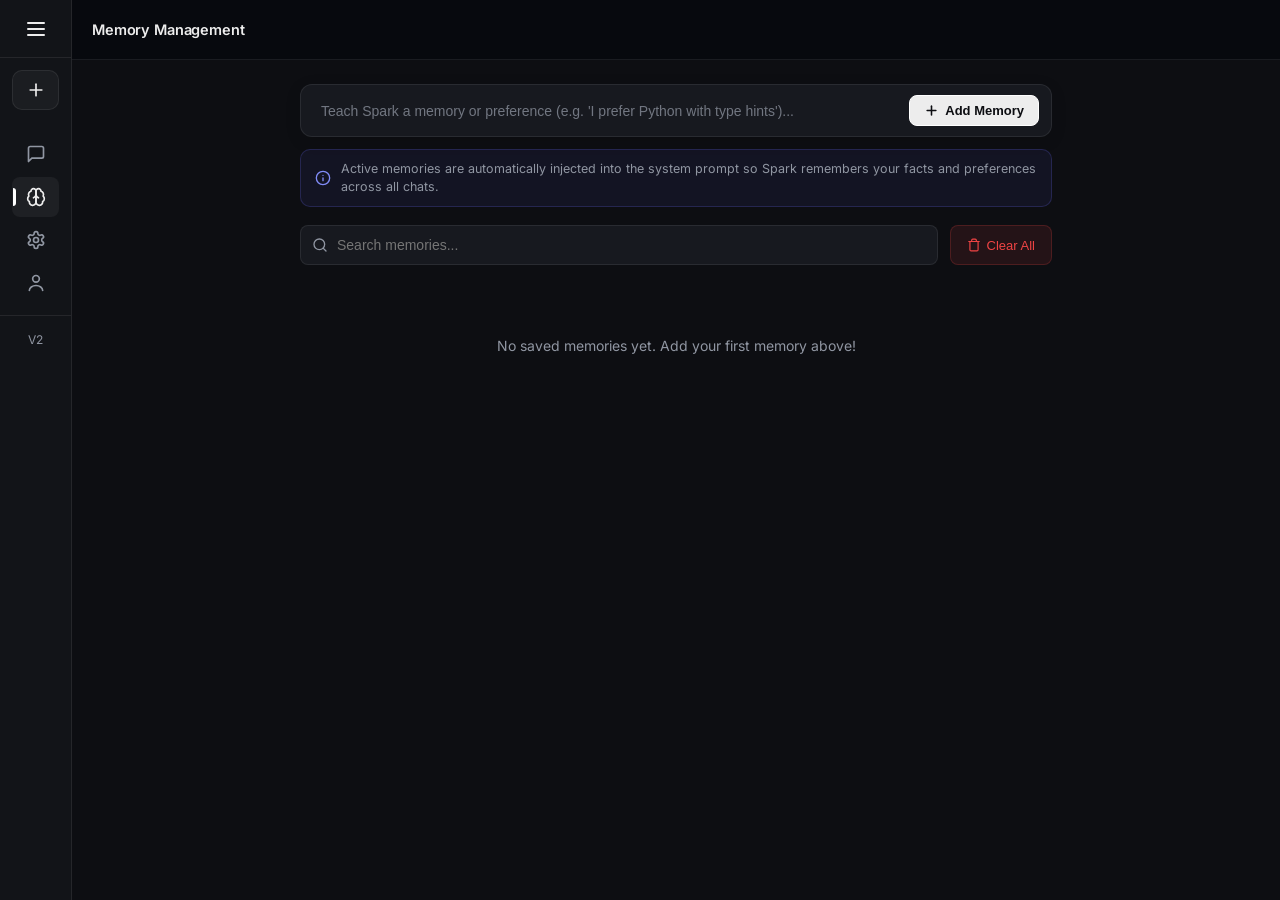
<file: memory.html>
<!doctype html>
<html lang="en">

<head>
  <meta charset="UTF-8" />
  <meta name="viewport" content="width=device-width, initial-scale=1.0" />
  <title>SparkV2 - Memory</title>
  <base href="/">
    <style>
        #app-loader{position:fixed;top:0;left:0;width:100vw;height:100vh;background-color:#09090b;z-index:999999;display:flex;flex-direction:column;align-items:center;justify-content:center;font-family:-apple-system,BlinkMacSystemFont,"Segoe UI",Roboto,sans-serif;color:#fafafa;transition:opacity .4s ease,visibility .4s ease}
        #app-loader.fade-out{opacity:0;visibility:hidden;pointer-events:none}
        .loader-icon-box{width:54px;height:54px;border-radius:14px;background:linear-gradient(135deg,#6366f1,#ec4899);display:flex;align-items:center;justify-content:center;margin-bottom:18px;box-shadow:0 0 25px rgba(99,102,241,.45)}
        .loader-app-title{font-size:1.3rem;font-weight:700;margin-bottom:6px}
        .loader-app-sub{font-size:.85rem;color:#a1a1aa;margin-bottom:22px}
        .loader-bar-bg{width:160px;height:3px;background:rgba(255,255,255,.1);border-radius:99px;overflow:hidden;position:relative}
        .loader-bar-fill{width:45%;height:100%;background:linear-gradient(90deg,#6366f1,#a855f7);border-radius:99px;position:absolute;animation:loader-slide 1.4s infinite ease-in-out}
        @keyframes loader-slide{0%{left:-45%}100%{left:100%}}
    </style>
    <script>
        (function(){function r(){var l=document.getElementById('app-loader');if(l&&!l.classList.contains('fade-out')){l.classList.add('fade-out');setTimeout(function(){if(l&&l.parentNode)l.parentNode.removeChild(l);},450);}}window.addEventListener('load',function(){setTimeout(r,250);});setTimeout(r,2500);})();
    </script>
    <link rel="stylesheet" href="/css/style.css?v=16" />
    <link rel="stylesheet" href="/css/memory.css?v=16" />
  <link rel="preconnect" href="https://fonts.googleapis.com" />
  <link rel="preconnect" href="https://fonts.gstatic.com" crossorigin />
  <link href="https://fonts.googleapis.com/css2?family=Inter:wght@400;500;600&display=swap" rel="stylesheet" />
  <link rel="icon" href="assets/favicon.ico" />
</head>

<body data-theme="dark">
  <div id="app-loader">
    <div class="loader-icon-box"><svg width="26" height="26" viewBox="0 0 256 256" xmlns="http://www.w3.org/2000/svg"><path d="M150 10 L60 140 H120 L100 246 L196 116 H136 Z" fill="white" /></svg></div>
    <div class="loader-app-title">SparkV2 AI</div>
    <div class="loader-app-sub">Loading memory...</div>
    <div class="loader-bar-bg"><div class="loader-bar-fill"></div></div>
  </div>
  <div class="app-container">
    <div id="mobile-overlay" class="overlay hidden"></div>

    <aside id="sidebar" class="sidebar collapsed">
      <div id="sidebar-header" class="sidebar-header" title="Click to Expand/Collapse">
        <div class="logo-group">
          <svg xmlns="http://www.w3.org/2000/svg" width="24" height="24" viewBox="0 0 24 24" fill="none"
            stroke="currentColor" stroke-width="2" stroke-linecap="round" stroke-linejoin="round">
            <line x1="4" x2="20" y1="12" y2="12"></line>
            <line x1="4" x2="20" y1="6" y2="6"></line>
            <line x1="4" x2="20" y1="18" y2="18"></line>
          </svg>
          <span class="sidebar-title fade-in-text">SparkV2</span>
        </div>
        <button id="sidebar-toggle-btn" class="sidebar-toggle-btn" aria-label="Toggle sidebar">
          <svg xmlns="http://www.w3.org/2000/svg" width="20" height="20" viewBox="0 0 24 24" fill="none"
            stroke="currentColor" stroke-width="2" stroke-linecap="round" stroke-linejoin="round" class="toggle-icon">
            <path d="m9 18 6-6-6-6" />
          </svg>
        </button>
      </div>

      <div class="new-chat-wrapper">
        <button class="new-chat-btn"
          title="New Chat">
          <svg xmlns="http://www.w3.org/2000/svg" width="20" height="20" viewBox="0 0 24 24" fill="none"
            stroke="currentColor" stroke-width="2" stroke-linecap="round" stroke-linejoin="round">
            <path d="M5 12h14"></path>
            <path d="M12 5v14"></path>
          </svg>
          <span class="fade-in-text">New Chat</span>
        </button>
      </div>

      <nav class="sidebar-nav">
        <a href="/" class="nav-item" title="Chat">
          <svg xmlns="http://www.w3.org/2000/svg" width="20" height="20" viewBox="0 0 24 24" fill="none"
            stroke="currentColor" stroke-width="2" stroke-linecap="round" stroke-linejoin="round">
            <path d="M21 15a2 2 0 0 1-2 2H7l-4 4V5a2 2 0 0 1 2-2h14a2 2 0 0 1 2 2z"></path>
          </svg>
          <span class="nav-label fade-in-text">Chats</span>
        </a>
        <a href="memory.html" class="nav-item active" title="Memory">
          <svg xmlns="http://www.w3.org/2000/svg" width="20" height="20" viewBox="0 0 24 24" fill="none"
            stroke="currentColor" stroke-width="2" stroke-linecap="round" stroke-linejoin="round">
            <path d="M12 5a3 3 0 1 0-5.997.125 4 4 0 0 0-2.526 5.77 4 4 0 0 0 .556 6.588A4 4 0 1 0 12 18Z"></path>
            <path d="M12 5a3 3 0 1 1 5.997.125 4 4 0 0 1 2.526 5.77 4 4 0 0 1-.556 6.588A4 4 0 1 1 12 18Z"></path>
            <path d="M15 13a4.5 4.5 0 0 1-3-4 4.5 4.5 0 0 1-3 4"></path>
          </svg>
          <span class="nav-label fade-in-text">Memory</span>
        </a>
        <a href="settings.html" class="nav-item" title="Settings">
          <svg xmlns="http://www.w3.org/2000/svg" width="20" height="20" viewBox="0 0 24 24" fill="none"
            stroke="currentColor" stroke-width="2" stroke-linecap="round" stroke-linejoin="round">
            <path
              d="M12.22 2h-.44a2 2 0 0 0-2 2v.18a2 2 0 0 1-1 1.73l-.43.25a2 2 0 0 1-2 0l-.15-.08a2 2 0 0 0-2.73.73l-.22.38a2 2 0 0 0 .73 2.73l.15.1a2 2 0 0 1 1 1.72v.51a2 2 0 0 1-1 1.74l-.15.09a2 2 0 0 0-.73 2.73l.22.38a2 2 0 0 0 2.73.73l.15-.08a2 2 0 0 1 2 0l.43.25a2 2 0 0 1 1 1.73V20a2 2 0 0 0 2 2h.44a2 2 0 0 0 2-2v-.18a2 2 0 0 1 1-1.73l.43-.25a2 2 0 0 1 2 0l.15.08a2 2 0 0 0 2.73-.73l.22-.39a2 2 0 0 0-.73-2.73l-.15-.08a2 2 0 0 1-1-1.74v-.5a2 2 0 0 1 1-1.74l.15-.09a2 2 0 0 0 .73-2.73l-.22-.38a2 2 0 0 0-2.73-.73l-.15.08a2 2 0 0 1-2 0l-.43-.25a2 2 0 0 1-1-1.73V4a2 2 0 0 0-2-2z">
            </path>
            <circle cx="12" cy="12" r="3"></circle>
          </svg>
          <span class="nav-label fade-in-text">Settings</span>
        </a>
        <a href="profile.html" class="nav-item" title="Profile">
          <svg xmlns="http://www.w3.org/2000/svg" width="20" height="20" viewBox="0 0 24 24" fill="none"
            stroke="currentColor" stroke-width="2" stroke-linecap="round" stroke-linejoin="round">
            <!-- Head -->
            <path d="M20 21c0-3.3-3.6-6-8-6s-8 2.7-8 6" />
            <!-- Face -->
            <circle cx="12" cy="7" r="4" />
          </svg>
          <span class="nav-label fade-in-text">Profile</span>
        </a>
      </nav>

      <!-- chat chat-history-section -->
      <div class="chat-history-section fade-in-text">
        <div class="history-label">Recent Chats</div>
        <div class="sidebar-search-box">
          <svg xmlns="http://www.w3.org/2000/svg" width="13" height="13" viewBox="0 0 24 24" fill="none"
            stroke="currentColor" stroke-width="2" stroke-linecap="round" stroke-linejoin="round"
            class="sidebar-search-icon">
            <circle cx="11" cy="11" r="8"></circle>
            <path d="m21 21-4.3-4.3"></path>
          </svg>
          <input type="text" id="sidebar-search-input" placeholder="Search chats..." class="sidebar-search-field" autocomplete="off" />
        </div>
        <div class="history-list" id="sidebar-history-list">
          <!-- Dynamically populated from chat sessions -->
        </div>
      </div>

      <div class="sidebar-footer">V2</div>
    </aside>

    <main class="main-content">
      <header class="top-header">
        <div class="header-left">
          <button id="mobile-menu-btn" class="mobile-menu-btn" aria-label="Open menu">
            <svg xmlns="http://www.w3.org/2000/svg" width="24" height="24" viewBox="0 0 24 24" fill="none"
              stroke="currentColor" stroke-width="2" stroke-linecap="round" stroke-linejoin="round">
              <line x1="4" x2="20" y1="12" y2="12"></line>
              <line x1="4" x2="20" y1="6" y2="6"></line>
              <line x1="4" x2="20" y1="18" y2="18"></line>
            </svg>
          </button>
          <div class="header-branding">
            <h1>Memory Management</h1>
          </div>
        </div>
      </header>

      <div class="memory-container">
        <!-- Add Memory Form -->
        <div class="add-memory-card">
          <input type="text" id="new-memory-input" placeholder="Teach Spark a memory or preference (e.g. 'I prefer Python with type hints')..." class="add-memory-input" autocomplete="off" />
          <button type="button" id="add-memory-btn" class="add-memory-submit-btn">
            <svg xmlns="http://www.w3.org/2000/svg" width="15" height="15" viewBox="0 0 24 24" fill="none" stroke="currentColor" stroke-width="2.5" stroke-linecap="round" stroke-linejoin="round">
              <path d="M12 5v14"></path>
              <path d="M5 12h14"></path>
            </svg>
            <span>Add Memory</span>
          </button>
        </div>

        <div class="memory-info-banner">
          <svg xmlns="http://www.w3.org/2000/svg" width="16" height="16" viewBox="0 0 24 24" fill="none" stroke="currentColor" stroke-width="2" stroke-linecap="round" stroke-linejoin="round" class="info-icon">
            <circle cx="12" cy="12" r="10"></circle>
            <line x1="12" y1="16" x2="12" y2="12"></line>
            <line x1="12" y1="8" x2="12.01" y2="8"></line>
          </svg>
          <span>Active memories are automatically injected into the system prompt so Spark remembers your facts and preferences across all chats.</span>
        </div>

        <div class="memory-tools">
          <div class="search-wrapper">
            <svg xmlns="http://www.w3.org/2000/svg" width="16" height="16" viewBox="0 0 24 24" fill="none"
              stroke="currentColor" stroke-width="2" stroke-linecap="round" stroke-linejoin="round" class="search-icon">
              <circle cx="11" cy="11" r="8"></circle>
              <path d="m21 21-4.3-4.3"></path>
            </svg>
            <input type="text" id="memory-search" placeholder="Search memories..." class="search-input" />
          </div>
          <button id="clear-memory-btn" class="btn-danger">
            <svg xmlns="http://www.w3.org/2000/svg" width="14" height="14" viewBox="0 0 24 24" fill="none"
              stroke="currentColor" stroke-width="2" stroke-linecap="round" stroke-linejoin="round">
              <path d="M3 6h18"></path>
              <path d="M19 6v14c0 1-1 2-2 2H7c-1 0-2-1-2-2V6"></path>
              <path d="M8 6V4c0-1 1-2 2-2h4c1 0 2 1 2 2v2"></path>
            </svg>
            Clear All
          </button>
        </div>

        <div id="memory-list" class="memory-list"></div>
      </div>
    </main>

    <nav class="mobile-bottom-nav">
      <a href="/" class="mobile-nav-item">
        <svg xmlns="http://www.w3.org/2000/svg" width="20" height="20" viewBox="0 0 24 24" fill="none"
          stroke="currentColor" stroke-width="2" stroke-linecap="round" stroke-linejoin="round">
          <path d="M21 15a2 2 0 0 1-2 2H7l-4 4V5a2 2 0 0 1 2-2h14a2 2 0 0 1 2 2z"></path>
        </svg>
        <span>Chat</span>
      </a>
      <a href="memory.html" class="mobile-nav-item active">
        <svg xmlns="http://www.w3.org/2000/svg" width="20" height="20" viewBox="0 0 24 24" fill="none"
          stroke="currentColor" stroke-width="2" stroke-linecap="round" stroke-linejoin="round">
          <path d="M12 5a3 3 0 1 0-5.997.125 4 4 0 0 0-2.526 5.77 4 4 0 0 0 .556 6.588A4 4 0 1 0 12 18Z"></path>
          <path d="M12 5a3 3 0 1 1 5.997.125 4 4 0 0 1 2.526 5.77 4 4 0 0 1-.556 6.588A4 4 0 1 1 12 18Z"></path>
          <path d="M15 13a4.5 4.5 0 0 1-3-4 4.5 4.5 0 0 1-3 4"></path>
        </svg>
        <span>Memory</span>
      </a>
      <a href="settings.html" class="mobile-nav-item">
        <svg xmlns="http://www.w3.org/2000/svg" width="20" height="20" viewBox="0 0 24 24" fill="none"
          stroke="currentColor" stroke-width="2" stroke-linecap="round" stroke-linejoin="round">
          <path
            d="M12.22 2h-.44a2 2 0 0 0-2 2v.18a2 2 0 0 1-1 1.73l-.43.25a2 2 0 0 1-2 0l-.15-.08a2 2 0 0 0-2.73.73l-.22.38a2 2 0 0 0 .73 2.73l.15.1a2 2 0 0 1 1 1.72v.51a2 2 0 0 1-1 1.74l-.15.09a2 2 0 0 0-.73 2.73l.22.38a2 2 0 0 0 2.73.73l.15-.08a2 2 0 0 1 2 0l.43.25a2 2 0 0 1 1 1.73V20a2 2 0 0 0 2 2h.44a2 2 0 0 0 2-2v-.18a2 2 0 0 1 1-1.73l.43-.25a2 2 0 0 1 2 0l.15.08a2 2 0 0 0 2.73-.73l.22-.39a2 2 0 0 0-.73-2.73l-.15-.08a2 2 0 0 1-1-1.74v-.5a2 2 0 0 1 1-1.74l.15-.09a2 2 0 0 0 .73-2.73l-.22-.38a2 2 0 0 0-2.73-.73l-.15.08a2 2 0 0 1-2 0l-.43-.25a2 2 0 0 1-1-1.73V4a2 2 0 0 0-2-2z">
          </path>
          <circle cx="12" cy="12" r="3"></circle>
        </svg>
        <span>Settings</span>
      </a>
      <a href="profile.html" class="mobile-nav-item">
        <svg xmlns="http://www.w3.org/2000/svg" width="20" height="20" viewBox="0 0 24 24" fill="none"
          stroke="currentColor" stroke-width="2" stroke-linecap="round" stroke-linejoin="round">
          <path d="M19 21v-2a4 4 0 0 0-4-4H9a4 4 0 0 0-4 4v2"></path>
          <circle cx="12" cy="7" r="4"></circle>
        </svg>
        <span>Account</span>
      </a>
    </nav>
  </div>

  <script src="js/offline-api.js?v=16"></script>
  <script src="js/script.js?v=16" defer></script>
</body>

</html>
</file>
<file: css/style.css>
@import url('https://fonts.googleapis.com/css2?family=Inter:wght@300;400;500;600;700&family=JetBrains+Mono:wght@400;500&display=swap');

/* ==================== GLOBAL VARIABLES & CRAFTED THEME ==================== */
:root {
    /* CRAFTED MATTE SLATE / CHARCOAL (Linear & Raycast Inspired) */
    --bg-main: #0d0e12;
    --bg-canvas: #090a0d;
    --bg-sidebar: #121418;
    --bg-card: #17191f;
    --bg-card-hover: #1e2129;
    --bg-hover: rgba(255, 255, 255, 0.05);
    --border-color: rgba(255, 255, 255, 0.08);
    --border-subtle: rgba(255, 255, 255, 0.04);
    --border-focus: rgba(255, 255, 255, 0.22);
    
    --text-primary: #ededed;
    --text-secondary: #9096a2;
    --text-placeholder: #585d68;
    --welcome-secondary: #8c929e;
    
    /* Clean, human-made tactile accents (Monochrome + Understated Slate Blue) */
    --primary: #ffffff;
    --primary-hover: #e5e5e5;
    --primary-gradient: #ffffff;
    --accent-blue: #3b82f6;
    --accent-emerald: #10b981;
    --accent-amber: #f59e0b;
    
    --primary-white: #ffffff; 
    --btn-text: #0d0e12;
    
    --input-bubble-bg: #15181e;
    --input-bubble-focus: #181b22;
    --user-avatar-bg: #272a33;
    --user-bubble-bg: #23262f;
    --danger-bg: rgba(239, 68, 68, 0.1);
    --danger-text: #f87171;
    --danger-border: rgba(239, 68, 68, 0.22);
}

/* LIGHT MODE OVERRIDES */
[data-theme="light"] {
    --bg-main: #f9fafb;
    --bg-canvas: #f3f4f6;
    --bg-sidebar: #ffffff;
    --bg-card: #ffffff;
    --bg-card-hover: #f3f4f6;
    --bg-hover: #f3f4f6;
    --border-color: #e5e7eb;
    --border-subtle: #f3f4f6;
    --border-focus: #9ca3af;
    --text-primary: #111827;
    --text-secondary: #4b5563;
    --text-placeholder: #9ca3af;
    --welcome-secondary: #6b7280;
    
    --primary-white: #111827; 
    --btn-text: #ffffff;
    
    --input-bubble-bg: #ffffff;
    --input-bubble-focus: #ffffff;
    --user-avatar-bg: #e5e7eb;
    --user-bubble-bg: #e5e7eb;
    --danger-bg: #fee2e2;
    --danger-text: #dc2626;
    --danger-border: #fecaca;
}

/* ===== Custom Scrollbar (WebKit) ===== */
::-webkit-scrollbar {
    width: 6px;
    height: 6px;
}

::-webkit-scrollbar-track {
    background: transparent;
}

::-webkit-scrollbar-thumb {
    background-color: rgba(255, 255, 255, 0.1);
    border-radius: 999px;
}

::-webkit-scrollbar-thumb:hover {
    background-color: rgba(255, 255, 255, 0.2);
}

* {
    box-sizing: border-box;
    margin: 0;
    padding: 0;
}

body {
    font-family: 'Inter', -apple-system, BlinkMacSystemFont, "Segoe UI", Roboto, "Helvetica Neue", sans-serif;
    background-color: var(--bg-main);
    color: var(--text-primary);
    overflow: hidden; 
    outline: none;
    -webkit-tap-highlight-color: transparent;
}

button:focus-visible,
input:focus-visible,
textarea:focus-visible,
a:focus-visible {
    outline: 2px solid var(--primary-white);
    outline-offset: 2px;
}

.app-container {
    display: flex;
    height: 100dvh; 
    width: 100%;
    overflow: hidden; 
}

/* ==================== LAYOUT HELPERS ==================== */
.center-container {
    max-width: 768px;
    width: 100%;
    margin: 0 auto; 
}

/* ==================== SIDEBAR STYLES ==================== */
.sidebar {
    width: 72px; 
    background-color: var(--bg-sidebar);
    border-right: 1px solid var(--border-color);
    display: flex;
    flex-direction: column;
    transition: width 0.3s cubic-bezier(0.2, 0, 0, 1), transform 0.25s ease;
    z-index: 50;
    height: 100%;
    overflow: hidden;
    flex-shrink: 0;
}

.sidebar.expanded {
    width: 260px;
    box-shadow: 6px 0 24px rgba(0, 0, 0, 0.3);
}

.sidebar-header {
    height: 58px;
    width: 100%;
    display: flex;
    align-items: center;
    justify-content: space-between;
    padding: 0 12px 0 20px;
    border-bottom: 1px solid var(--border-color);
    white-space: nowrap;
    cursor: pointer;
    background: transparent;
}

.logo-group {
    display: flex;
    align-items: center;
    overflow: hidden;
}

.sidebar.collapsed .sidebar-header {
    padding: 0;
    justify-content: center;
}

.sidebar.collapsed .sidebar-title,
.sidebar.collapsed .sidebar-toggle-btn {
    display: none;
}

.sidebar-title {
    margin-left: 10px;
    font-weight: 600;
    font-size: 14.5px;
    letter-spacing: -0.01em;
    color: var(--text-primary);
    opacity: 0;
    animation: fadeIn 0.3s forwards 0.1s;
}

.sidebar-toggle-btn {
    background: transparent;
    border: none;
    color: var(--text-secondary);
    cursor: pointer;
    padding: 6px;
    border-radius: 6px;
    display: flex;
    align-items: center;
    justify-content: center;
    transition: background 0.15s, color 0.15s;
}

.sidebar-toggle-btn:hover {
    background-color: var(--bg-hover);
    color: var(--text-primary);
}

.toggle-icon {
    transition: transform 0.3s cubic-bezier(0.2, 0, 0, 1);
}

.sidebar.expanded .toggle-icon {
    transform: rotate(180deg);
}

.new-chat-wrapper {
    padding: 12px;
    width: 100%;
}

.new-chat-btn {
    width: 100%;
    height: 40px;
    background: rgba(255, 255, 255, 0.04);
    border: 1px solid var(--border-color);
    color: var(--text-primary);
    border-radius: 10px;
    cursor: pointer;
    display: flex;
    align-items: center;
    justify-content: center;
    transition: all 0.18s ease;
    overflow: hidden;
    white-space: nowrap;
    font-family: inherit;
    font-weight: 500;
}

.new-chat-btn:hover {
    background: rgba(255, 255, 255, 0.08);
    border-color: rgba(255, 255, 255, 0.16);
    color: #ffffff;
}

.sidebar.expanded .new-chat-btn {
    justify-content: flex-start;
    padding-left: 14px;
    background: #ededed;
    color: #0d0e12;
    border: 1px solid transparent;
    font-weight: 600;
}

.sidebar.expanded .new-chat-btn:hover {
    background: #ffffff;
    box-shadow: 0 2px 8px rgba(0, 0, 0, 0.3);
}

.sidebar.expanded .logo-expand {
    display: none;
}
.new-chat-btn span {
    margin-left: 8px;
    font-size: 13.5px;
}

.sidebar-nav {
    display: flex;
    flex-direction: column;
    gap: 3px;
    padding: 12px;
    width: 100%;
}

.nav-item {
    width: 100%;
    height: 40px;
    display: flex;
    align-items: center;
    justify-content: center;
    color: var(--text-secondary);
    border: 1px solid transparent;
    border-radius: 8px;
    text-decoration: none;
    transition: all 0.15s ease;
    white-space: nowrap;
    overflow: hidden;
    position: relative;
    font-size: 13.5px;
}

.nav-item::before {
    content: '';
    position: absolute;
    left: 0;
    top: 50%;
    transform: translateY(-50%) scaleY(0);
    width: 3px;
    height: 18px;
    background: #ffffff;
    border-radius: 0 3px 3px 0;
    transition: transform 0.15s ease;
}

.nav-item:hover::before, .nav-item.active::before {
    transform: translateY(-50%) scaleY(1);
}

.sidebar.expanded .nav-item {
    justify-content: flex-start;
    padding-left: 12px;
}

.nav-item svg {
    min-width: 20px;
}

.nav-label {
    margin-left: 12px;
    font-size: 14px;
}

.nav-item:hover, .nav-item.active {
    background-color: var(--bg-hover);
    color: var(--text-primary);
}

.chat-history-section {
    flex: 1;
    padding: 24px 16px;
    overflow-y: auto;
    border-top: 1px solid var(--border-color);
    margin-top: auto;
    opacity: 0;
    transition: opacity 0.2s ease;
    display: none; 
}

.sidebar.expanded .chat-history-section {
    display: block;
    opacity: 1;
    transition-delay: 0.1s;
}

.history-label {
    font-size: 12px;
    font-weight: 600;
    color: var(--text-secondary);
    margin-bottom: 12px;
    text-transform: uppercase;
    letter-spacing: 0.5px;
}

.history-list {
    display: flex;
    flex-direction: column;
    gap: 4px;
    padding-left: 0;
}

.history-item {
    display: flex;
    align-items: center;
    justify-content: space-between;
    font-size: 13.5px;
    color: var(--text-secondary);
    text-decoration: none;
    padding: 7px 10px;
    border-radius: 8px;
    transition: all 0.2s ease;
    cursor: pointer;
    position: relative;
    user-select: none;
}

.history-item:hover {
    background-color: var(--bg-hover);
    color: var(--text-primary);
}

.history-item.active {
    background-color: var(--bg-hover);
    color: var(--text-primary);
    font-weight: 500;
}

.history-item-title {
    white-space: nowrap;
    overflow: hidden;
    text-overflow: ellipsis;
    flex: 1;
    margin-right: 6px;
}

.delete-chat-btn {
    background: none;
    border: none;
    color: var(--text-secondary);
    cursor: pointer;
    padding: 2px 4px;
    border-radius: 4px;
    display: flex;
    align-items: center;
    justify-content: center;
    opacity: 0;
    transition: opacity 0.15s, color 0.15s, background-color 0.15s;
    flex-shrink: 0;
}

.history-item:hover .delete-chat-btn {
    opacity: 1;
}

.delete-chat-btn:hover {
    color: var(--danger-text, #ef4444);
    background-color: rgba(239, 68, 68, 0.15);
}

.history-empty {
    font-size: 13px;
    color: var(--text-placeholder);
    padding: 8px 4px;
    font-style: italic;
}

.fade-in-text {
    opacity: 0;
    transform: translateX(-10px);
    transition: opacity 0.3s ease, transform 0.3s ease;
    display: none; 
    white-space: nowrap;
}

.sidebar.expanded .fade-in-text {
    opacity: 1;
    transform: translateX(0);
    display: inline-block;
}

.sidebar-footer {
    padding: 16px;
    font-size: 12px;
    color: var(--text-secondary);
    border-top: 1px solid var(--border-color);
    width: 100%;
    text-align: center;
}
.sidebar.expanded .sidebar-footer {
    text-align: left;
    padding-left: 24px;
}

/* ==================== MAIN CONTENT ==================== */
.main-content {
    flex: 1;
    display: flex;
    flex-direction: column;
    position: relative;
    height: 100%;
}

.top-header {
    height: 60px;
    border-bottom: 1px solid var(--border-color);
    background: rgba(7, 8, 14, 0.82);
    backdrop-filter: var(--glass-blur);
    -webkit-backdrop-filter: var(--glass-blur);
    display: flex;
    align-items: center;
    justify-content: space-between;
    padding: 0 20px;
    flex-shrink: 0;
    z-index: 20;
    transition: padding 0.2s ease;
}

.header-left, .header-branding { display: flex; align-items: center; }
.header-branding { 
    gap: 8px; 
    user-select: none;
}
.header-branding svg {
    color: var(--text-primary);
}
.header-branding h1 { 
    font-size: 14.5px; 
    font-weight: 600;
    letter-spacing: -0.01em;
    color: var(--text-primary);
}
.header-right {
    display: flex;
    align-items: center;
    gap: 8px;
}

.header-action-btn {
    width: 32px;
    height: 32px;
    border-radius: 8px;
    background: rgba(255, 255, 255, 0.04);
    border: 1px solid var(--border-color);
    color: var(--text-secondary);
    display: flex;
    align-items: center;
    justify-content: center;
    cursor: pointer;
    transition: all 0.15s ease;
}

.header-action-btn:hover {
    background: var(--bg-hover);
    color: var(--text-primary);
    border-color: rgba(255, 255, 255, 0.16);
}

.profile-btn {
    background: none;
    border: none;
    cursor: pointer;
    padding: 0;
    border-radius: 50%;
    display: flex;
    transition: transform 0.15s ease;
}

.profile-btn:hover {
    transform: scale(1.04);
}

.profile-img {
    width: 32px;
    height: 32px;
    border-radius: 50%;
    object-fit: cover;
    border: 1px solid var(--border-color);
}

.mobile-menu-btn {
    display: none;
    background: none;
    border: none;
    color: var(--text-primary);
    cursor: pointer;
    margin-right: 12px;
    padding: 4px;
    border-radius: 6px;
    transition: background 0.15s;
}

.mobile-menu-btn:hover {
    background: var(--bg-hover);
}

/* ==================== CHAT AREA ==================== */
.chat-area {
    flex: 1;
    overflow-y: auto;
    padding: 24px;
    display: flex;
    flex-direction: column;
    gap: 24px;
    scroll-behavior: smooth;
    min-height: 0;
}

.message-row {
    display: flex;
    gap: 14px;
    width: 100%;
    max-width: 768px;
    margin: 0 auto;
}

.message-row.user {
    flex-direction: row-reverse;
}

.message-row.user .message-content {
    align-items: flex-end;
}

.message-content {
    display: flex;
    flex-direction: column;
    gap: 6px;
    max-width: 82%;
}

.message-bubble {
    padding: 0;
    font-size: 15px;
    line-height: 1.6;
    color: var(--text-primary);
    word-break: break-word;
}

.message-row.user .message-bubble {
    background: var(--user-bubble-bg);
    border: 1px solid rgba(255, 255, 255, 0.08);
    box-shadow: 0 1px 4px rgba(0, 0, 0, 0.2);
    padding: 10px 16px;
    border-radius: 16px;
    border-bottom-right-radius: 4px;
    color: #ededed;
}

.message-row.ai .message-bubble {
    background-color: transparent;
    padding: 0;
}

/* ==================== MESSAGE ACTION BAR ==================== */
.message-action-bar {
    display: flex;
    align-items: center;
    gap: 5px;
    margin-top: 6px;
    opacity: 0;
    transition: opacity 0.2s ease, transform 0.2s ease;
    transform: translateY(2px);
}

.message-row:hover .message-action-bar,
.message-row:focus-within .message-action-bar {
    opacity: 1;
    transform: translateY(0);
}

.message-action-bar.user {
    justify-content: flex-end;
}

.msg-action-btn {
    display: inline-flex;
    align-items: center;
    gap: 4px;
    padding: 3px 8px;
    background: rgba(255, 255, 255, 0.04);
    border: 1px solid var(--border-color);
    border-radius: 6px;
    color: var(--text-secondary);
    font-size: 11px;
    font-family: inherit;
    cursor: pointer;
    transition: all 0.15s ease;
}

.msg-action-btn:hover {
    background: var(--bg-hover);
    color: var(--text-primary);
    border-color: rgba(255, 255, 255, 0.18);
}

.msg-action-btn.copied {
    color: #10b981;
    border-color: rgba(16, 185, 129, 0.4);
    background: rgba(16, 185, 129, 0.1);
}

.msg-action-btn.remembered {
    color: #a78bfa;
    border-color: rgba(167, 139, 250, 0.45);
    background: rgba(167, 139, 250, 0.12);
}

.msg-action-btn.delete:hover {
    color: #ef4444;
    border-color: rgba(239, 68, 68, 0.4);
    background: rgba(239, 68, 68, 0.1);
}

/* Inline Message Editor (ChatGPT / Claude pattern) */
.inline-message-editor {
    width: 100%;
    min-width: 280px;
    max-width: 650px;
    background: var(--bg-card);
    border: 1px solid rgba(99, 102, 241, 0.45);
    border-radius: 12px;
    padding: 10px 12px;
    box-shadow: 0 4px 16px rgba(0, 0, 0, 0.25);
    margin: 4px 0;
    display: flex;
    flex-direction: column;
    gap: 8px;
}

.inline-edit-textarea {
    width: 100%;
    background: transparent;
    border: none;
    outline: none;
    color: var(--text-primary);
    font-family: inherit;
    font-size: 14px;
    line-height: 1.5;
    resize: none;
    min-height: 44px;
    max-height: 220px;
}

.inline-edit-actions {
    display: flex;
    align-items: center;
    justify-content: flex-end;
    gap: 8px;
}

.inline-edit-btn {
    padding: 6px 14px;
    border-radius: 8px;
    font-size: 12px;
    font-weight: 500;
    cursor: pointer;
    transition: all 0.15s ease;
    border: 1px solid var(--border-color);
}

.inline-edit-btn.cancel {
    background: transparent;
    color: var(--text-secondary);
}

.inline-edit-btn.cancel:hover {
    background: var(--bg-hover);
    color: var(--text-primary);
}

.inline-edit-btn.send {
    background: #6366f1;
    color: #ffffff;
    border-color: #6366f1;
}

.inline-edit-btn.send:hover {
    background: #4f46e5;
    border-color: #4f46e5;
}

.msg-action-btn.speaking {
    color: #818cf8;
    border-color: rgba(99, 102, 241, 0.5);
    background: rgba(99, 102, 241, 0.15);
    animation: pulseSpeaking 1.5s infinite;
}

@keyframes pulseSpeaking {
    0%, 100% { opacity: 1; }
    50% { opacity: 0.65; }
}

.perf-stats-chip {
    font-size: 11px;
    font-weight: 500;
    color: var(--text-secondary);
    opacity: 0.75;
    margin-left: 6px;
    padding: 2px 7px;
    border-radius: 6px;
    background: rgba(255, 255, 255, 0.04);
    border: 1px solid var(--border-color);
    display: inline-flex;
    align-items: center;
    gap: 4px;
    user-select: none;
    letter-spacing: 0.2px;
}

.perf-stats-chip svg {
    color: #f59e0b;
}

/* Sidebar Search Box */
.sidebar-search-box {
    position: relative;
    margin: 8px 12px 10px 12px;
    display: flex;
    align-items: center;
}

.sidebar-search-icon {
    position: absolute;
    left: 8px;
    color: var(--text-secondary);
    pointer-events: none;
    opacity: 0.7;
}

.sidebar-search-field {
    width: 100%;
    background: rgba(255, 255, 255, 0.04);
    border: 1px solid var(--border-color);
    border-radius: 7px;
    padding: 6px 10px 6px 28px;
    font-size: 12px;
    color: var(--text-primary);
    outline: none;
    transition: all 0.2s ease;
}

.sidebar-search-field:focus {
    border-color: rgba(255, 255, 255, 0.22);
    background: #191b22;
    box-shadow: 0 0 0 1px rgba(255, 255, 255, 0.15);
}

.sidebar-search-field::placeholder {
    color: var(--text-secondary);
    opacity: 0.7;
}


.message-avatar {
    width: 32px;
    height: 32px;
    border-radius: 50%;
    flex-shrink: 0;
    display: flex;
    align-items: center;
    justify-content: center;
    background-color: var(--bg-hover);
}

.message-avatar svg {
    width: 18px;
    height: 18px;
}

.message-row.user .message-avatar {
    background-color: var(--user-avatar-bg);
}

.typing-indicator {
    display: flex;
    gap: 4px;
    padding: 12px 16px;
    background-color: var(--bg-card);
    border-radius: 18px;
    width: fit-content;
    border-bottom-left-radius: 4px;
}

.typing-dot {
    width: 6px;
    height: 6px;
    background-color: var(--text-secondary);
    border-radius: 50%;
    animation: bounce 1.4s infinite ease-in-out both;
}

.typing-dot:nth-child(1) { animation-delay: -0.32s; }
.typing-dot:nth-child(2) { animation-delay: -0.16s; }

@keyframes bounce {
    0%, 80%, 100% { transform: scale(0); }
    40% { transform: scale(1); }
}

.input-area {
    padding: 14px 24px 20px 24px;
    background: transparent;
    width: 100%;
    flex-shrink: 0;
    position: relative;
    z-index: 25;
}

.clean-input-container {
    background-color: var(--input-bubble-bg);
    border: 1px solid var(--border-color);
    border-radius: 14px;
    padding: 12px 14px;
    display: flex;
    flex-direction: column;
    gap: 8px;
    box-shadow: 0 2px 8px rgba(0, 0, 0, 0.25);
    transition: border-color 0.15s ease, box-shadow 0.15s ease;
}

.clean-input-container:focus-within {
    background-color: var(--input-bubble-focus);
    border-color: var(--border-focus);
    box-shadow: 0 4px 16px rgba(0, 0, 0, 0.35);
}

#chat-input {
    background: transparent;
    border: none;
    color: var(--text-primary);
    resize: none;
    outline: none;
    font-family: inherit;
    font-size: 14.5px;
    line-height: 1.5;
    min-height: 24px;
    max-height: 200px;
    width: 100%;
}
#chat-input::placeholder { color: var(--text-placeholder); }

.input-footer {
    display: flex;
    justify-content: space-between;
    align-items: center;
    margin-top: 4px;
}

.model-selector-wrapper { position: relative; }

.model-pill {
    display: flex;
    align-items: center;
    gap: 6px;
    background-color: rgba(255, 255, 255, 0.04);
    border: 1px solid var(--border-color);
    color: var(--text-secondary);
    font-size: 12px;
    font-weight: 500;
    padding: 4px 8px;
    border-radius: 6px;
    cursor: pointer;
    transition: all 0.15s ease;
    user-select: none;
}

.model-pill:hover {
    background-color: rgba(255, 255, 255, 0.08);
    border-color: rgba(255, 255, 255, 0.16);
    color: #ededed;
}

.model-pill .spark-icon { color: var(--text-primary); }
.model-pill .chevron { opacity: 0.5; width: 12px; }

.model-menu {
    position: absolute;
    bottom: 115%;
    left: 0;
    width: 220px;
    background-color: #171920;
    border: 1px solid var(--border-color);
    border-radius: 10px;
    box-shadow: 0 8px 24px rgba(0,0,0,0.45);
    padding: 6px;
    z-index: 100;
    display: flex;
    flex-direction: column;
    gap: 2px;
    opacity: 1;
    transform: translateY(0);
    transition: opacity 0.15s, transform 0.15s;
}

.model-menu.hidden { display: none; opacity: 0; transform: translateY(6px); }

.model-option {
    padding: 8px 10px;
    border-radius: 6px;
    cursor: pointer;
    display: flex;
    flex-direction: column;
    gap: 2px;
    transition: background-color 0.12s;
}

.model-option:hover, .model-option.selected { 
    background-color: rgba(255, 255, 255, 0.07); 
}
.model-name { color: var(--text-primary); font-size: 12.5px; font-weight: 500; }
.model-desc { color: var(--text-secondary); font-size: 11px; }

/* ==================== CONTEXT GAUGE PILL & POPOVER ==================== */
.context-gauge-container {
    position: relative;
    display: inline-flex;
}

.model-pill.context-pill {
    gap: 6px;
    font-variant-numeric: tabular-nums;
    font-size: 12px;
}

.model-pill.context-pill.warning {
    border-color: rgba(245, 158, 11, 0.5);
    color: #f59e0b;
    background: rgba(245, 158, 11, 0.08);
}

.model-pill.context-pill.danger {
    border-color: rgba(239, 68, 68, 0.6);
    color: #ef4444;
    background: rgba(239, 68, 68, 0.1);
    animation: contextPulse 2s infinite ease-in-out;
}

@keyframes contextPulse {
    0%, 100% { box-shadow: 0 0 0 0 rgba(239, 68, 68, 0); }
    50% { box-shadow: 0 0 0 4px rgba(239, 68, 68, 0.2); }
}

.context-circle-svg {
    transform: rotate(-90deg);
    flex-shrink: 0;
}

.context-circle-bar {
    transition: stroke-dasharray 0.3s ease, stroke 0.3s ease;
}

.context-popover {
    position: absolute;
    bottom: calc(100% + 10px);
    left: 0;
    width: 260px;
    background-color: rgba(18, 21, 35, 0.95);
    border: 1px solid var(--border-color);
    border-radius: 14px;
    box-shadow: 0 12px 32px rgba(0, 0, 0, 0.45), 0 0 20px rgba(139, 92, 246, 0.15);
    padding: 14px;
    z-index: 120;
    display: flex;
    flex-direction: column;
    gap: 12px;
    backdrop-filter: blur(16px);
    -webkit-backdrop-filter: blur(16px);
    transition: opacity 0.2s ease, transform 0.2s ease;
}

.context-popover.hidden {
    display: none !important;
}

.context-popover-header {
    display: flex;
    align-items: center;
    justify-content: space-between;
}

.context-popover-title {
    display: flex;
    align-items: center;
    gap: 6px;
    font-size: 13px;
    font-weight: 600;
    color: var(--text-primary);
}

.context-status-badge {
    font-size: 11px;
    font-weight: 600;
    padding: 2px 8px;
    border-radius: 999px;
    text-transform: uppercase;
    letter-spacing: 0.5px;
}

.context-status-badge.healthy {
    background: rgba(16, 185, 129, 0.15);
    color: #10b981;
}

.context-status-badge.warning {
    background: rgba(245, 158, 11, 0.15);
    color: #f59e0b;
}

.context-status-badge.danger {
    background: rgba(239, 68, 68, 0.15);
    color: #ef4444;
}

.context-track {
    width: 100%;
    height: 6px;
    background: rgba(255, 255, 255, 0.08);
    border-radius: 999px;
    overflow: hidden;
}

.context-fill {
    height: 100%;
    border-radius: 999px;
    transition: width 0.3s ease, background-color 0.3s ease;
}

.context-fill.healthy {
    background: #10b981;
}

.context-fill.warning {
    background: #f59e0b;
}

.context-fill.danger {
    background: #ef4444;
}

.context-metrics-grid {
    display: grid;
    grid-template-columns: 1fr 1fr;
    gap: 8px;
    background: rgba(0, 0, 0, 0.25);
    border-radius: 10px;
    padding: 8px 10px;
}

.context-metric-cell {
    display: flex;
    flex-direction: column;
    gap: 2px;
}

.context-metric-label {
    font-size: 10px;
    color: var(--text-secondary);
    text-transform: uppercase;
    letter-spacing: 0.4px;
}

.context-metric-num {
    font-size: 13px;
    font-weight: 600;
    color: var(--text-primary);
    font-variant-numeric: tabular-nums;
}

.context-popover-footer {
    font-size: 11px;
    color: var(--text-secondary);
    display: flex;
    align-items: center;
    justify-content: space-between;
    border-top: 1px solid var(--border-color);
    padding-top: 8px;
}

.context-settings-link {
    color: var(--text-primary);
    text-decoration: underline;
    font-weight: 500;
}
.context-settings-link:hover {
    color: #ffffff;
}

.send-btn {
    width: 34px;
    height: 34px;
    background: transparent;
    border: 1px solid transparent;
    border-radius: 9px;
    display: flex;
    align-items: center;
    justify-content: center;
    cursor: pointer;
    transition: all 0.18s ease;
    color: var(--text-secondary);
    flex-shrink: 0;
}

.send-btn:not(:disabled) { 
    background: #ededed; 
    color: #0d0e12; 
    border-color: #ffffff;
    box-shadow: 0 1px 3px rgba(0, 0, 0, 0.35);
}

.send-btn:not(:disabled):hover {
    background: #ffffff;
    transform: translateY(-1px);
    box-shadow: 0 3px 8px rgba(0, 0, 0, 0.45);
}

.send-btn:disabled { 
    cursor: not-allowed; 
    opacity: 0.3; 
    background: transparent;
    color: var(--text-secondary);
}

.welcome-screen {
    margin: auto;
    text-align: center;
    opacity: 1;
    max-width: 580px;
    padding: 32px 20px;
    transition: opacity 0.25s ease, transform 0.25s ease;
}
.welcome-screen h2 { 
    font-size: 1.85rem; 
    font-weight: 700;
    letter-spacing: -0.025em;
    margin-bottom: 10px;
    color: var(--text-primary);
}
.welcome-screen p { 
    font-size: 0.95rem; 
    color: var(--text-secondary); 
    line-height: 1.55;
    max-width: 480px;
    margin: 0 auto;
}
.welcome-screen.hidden {
    opacity: 0;
    transform: scale(0.96);
    pointer-events: none;
    display: none; 
}

.welcome-badge {
    display: inline-flex;
    align-items: center;
    gap: 8px;
    padding: 4px 12px;
    border-radius: 999px;
    background: #171920;
    border: 1px solid rgba(255, 255, 255, 0.08);
    font-size: 11px;
    font-weight: 500;
    color: var(--text-secondary);
    letter-spacing: 0.3px;
    margin-bottom: 16px;
}

.welcome-badge-dot {
    width: 6px;
    height: 6px;
    border-radius: 50%;
    background-color: #10b981;
}

.welcome-bento-grid {
    display: grid;
    grid-template-columns: 1fr 1fr;
    gap: 10px;
    margin-top: 28px;
    text-align: left;
    width: 100%;
}

.welcome-bento-card {
    display: flex;
    align-items: flex-start;
    justify-content: flex-start;
    gap: 12px;
    padding: 13px 15px;
    background: #15181e;
    border: 1px solid rgba(255, 255, 255, 0.08);
    border-radius: 12px;
    cursor: pointer;
    transition: all 0.18s ease;
    text-decoration: none;
    color: inherit;
    font-family: inherit;
    outline: none;
    text-align: left;
    text-align: start;
    width: 100%;
}

.welcome-bento-card:hover {
    background: #1a1e26;
    border-color: rgba(255, 255, 255, 0.18);
    transform: translateY(-1px);
    box-shadow: 0 4px 12px rgba(0, 0, 0, 0.25);
}

.bento-icon {
    width: 32px;
    height: 32px;
    border-radius: 8px;
    background: #1d212a;
    border: 1px solid rgba(255, 255, 255, 0.06);
    color: var(--text-primary);
    display: flex;
    align-items: center;
    justify-content: center;
    flex-shrink: 0;
    transition: all 0.18s ease;
}

.welcome-bento-card:hover .bento-icon {
    background: #252a36;
    color: #ffffff;
    border-color: rgba(255, 255, 255, 0.15);
}

.bento-text {
    display: flex;
    flex-direction: column;
    align-items: flex-start;
    justify-content: flex-start;
    text-align: left;
    text-align: start;
    gap: 2px;
    flex: 1;
    min-width: 0;
}

.bento-title {
    font-size: 13px;
    font-weight: 600;
    color: var(--text-primary);
    text-align: left;
    text-align: start;
}

.bento-desc {
    font-size: 11.5px;
    color: var(--text-secondary);
    line-height: 1.4;
    text-align: left;
    text-align: start;
}

@media (max-width: 600px) {
    .welcome-bento-grid {
        grid-template-columns: 1fr;
        gap: 8px;
        margin-top: 20px;
    }
}

/* ==================== UNIVERSAL RESPONSIVE ARCHITECTURE ==================== */
/* HIDE OLD MOBILE-ONLY CLUNKY BOTTOM NAV PERMANENTLY ACROSS ALL SCREEN SIZES */
.mobile-bottom-nav { 
    display: none !important; 
}

.overlay {
    position: fixed;
    top: 0; left: 0; right: 0; bottom: 0;
    background: rgba(0, 0, 0, 0.65);
    backdrop-filter: blur(4px);
    -webkit-backdrop-filter: blur(4px);
    z-index: 45;
    transition: opacity 0.25s ease;
}

.overlay.hidden { display: none !important; }

.spark-icon {
    width: 20px;
    height: 20px;
    color: var(--primary-white);
}

/* ===== TABLET & COMPACT SCREENS (<= 768px, including 720px, 600px, 580px) ===== */
@media (max-width: 768px) {
    .mobile-menu-btn { 
        display: flex; 
        align-items: center; 
        justify-content: center; 
    }
    .top-header { 
        padding: 0 16px; 
        height: 56px;
    }
    .header-branding h1 { 
        font-size: 14.5px; 
    }

    /* Sidebar smoothly transitions into an off-canvas drawer on compact viewports */
    .sidebar { 
        position: fixed; 
        left: 0; 
        top: 0; 
        bottom: 0; 
        width: 270px; 
        max-width: 85vw;
        transform: translateX(-100%); 
        z-index: 999;
        box-shadow: 12px 0 40px rgba(0, 0, 0, 0.6);
    }
    .sidebar.open { 
        transform: translateX(0); 
    }
    .sidebar.open .sidebar-title, 
    .sidebar.open .fade-in-text { 
        display: inline-block !important; 
        opacity: 1 !important; 
        transform: translateX(0) !important; 
    }
    .sidebar.open .sidebar-toggle-btn { 
        display: flex !important; 
        transform: rotate(180deg); 
    }
    .sidebar.open .sidebar-header { 
        justify-content: space-between !important; 
        padding: 0 12px 0 20px !important; 
    }
    .sidebar.open .new-chat-btn, 
    .sidebar.open .nav-item { 
        justify-content: flex-start !important; 
        padding-left: 14px !important; 
    }
    .sidebar.open .sidebar-footer { 
        text-align: left !important; 
        padding-left: 20px !important; 
    }
    .sidebar .chat-history-section { 
        display: block; 
        opacity: 1; 
    }

    /* Chat area remains clean, full-height, and responsive WITHOUT bottom-nav hijacking */
    .chat-area {
        padding: 16px 14px;
        gap: 18px;
    }

    .input-area {
        padding: 10px 14px 16px 14px;
    }

    .message-row {
        max-width: 100%;
    }

    .message-content {
        max-width: 88%;
    }

    .clean-input-container {
        border-radius: 16px;
        padding: 10px 14px;
    }
}

/* ===== PHABLET & NARROW SCREENS (<= 600px, e.g. 580px, 600px) ===== */
@media (max-width: 600px) {
    .top-header {
        padding: 0 12px;
    }
    .header-branding {
        gap: 6px;
    }
    .header-branding h1 {
        font-size: 14px;
    }
    .server-status-pill {
        padding: 3px 8px;
        font-size: 11px;
        margin-left: 8px;
    }
    .welcome-screen h2 {
        font-size: 1.6rem;
    }
    .welcome-screen p {
        font-size: 0.88rem;
    }
    .footer-left-controls {
        gap: 6px !important;
    }
    .model-pill {
        font-size: 12px;
        padding: 3px 8px;
        gap: 4px;
    }
    .context-popover {
        left: -10px;
        width: min(290px, calc(100vw - 28px));
    }
}

/* ===== COMPACT MOBILE PHONES (<= 420px) ===== */
@media (max-width: 420px) {
    .top-header {
        padding: 0 10px;
        height: 52px;
    }
    .header-branding svg {
        width: 18px;
        height: 18px;
    }
    .header-branding h1 {
        font-size: 13.5px;
    }
    .server-status-pill {
        padding: 2px 6px;
        margin-left: 6px;
    }
    #server-status-label {
        display: none;
    }
    .chat-area {
        padding: 12px 10px;
        gap: 14px;
    }
    .message-content {
        max-width: 92%;
    }
    .input-area {
        padding: 8px 10px 12px 10px;
    }
    .clean-input-container {
        padding: 8px 10px;
    }
    #chat-input {
        font-size: 14px;
    }
    #thinking-quick-label {
        display: none;
    }
    #thinking-quick-toggle {
        padding: 4px 7px;
    }
    .send-btn {
        width: 32px;
        height: 32px;
    }
}

/* ===== ULTRA-NARROW SCREENS (<= 300px, e.g. 280px Galaxy Fold cover) ===== */
@media (max-width: 300px) {
    .top-header {
        padding: 0 6px;
        height: 48px;
    }
    .header-branding h1 {
        display: none;
    }
    .header-action-btn {
        width: 28px;
        height: 28px;
    }
    .chat-area {
        padding: 8px 6px;
        gap: 10px;
    }
    .message-content {
        max-width: 95%;
    }
    .message-bubble {
        font-size: 13.5px;
        padding: 8px 10px;
    }
    .message-row.user .message-bubble {
        padding: 8px 12px;
    }
    .input-area {
        padding: 6px 6px 8px 6px;
    }
    .clean-input-container {
        padding: 6px 8px;
        border-radius: 12px;
    }
    #chat-input {
        font-size: 13px;
    }
    .input-footer {
        flex-wrap: wrap;
        gap: 6px;
    }
    .footer-left-controls {
        flex-wrap: wrap;
        gap: 4px !important;
    }
    .model-pill {
        font-size: 11px;
        padding: 2px 6px;
        max-width: 130px;
    }
    .model-pill span {
        overflow: hidden;
        text-overflow: ellipsis;
        white-space: nowrap;
    }
    .send-btn {
        width: 28px;
        height: 28px;
    }
}

/* ==================== BOT MESSAGE FORMATTING & CODE BLOCKS ==================== */

.message-bubble p {
    margin-bottom: 16px;
    line-height: 1.6;
}

.code-wrapper {
    margin: 18px 0;
    border: 1px solid var(--border-color);
    border-radius: 12px;
    background-color: rgba(9, 11, 18, 0.95);
    backdrop-filter: blur(12px);
    -webkit-backdrop-filter: blur(12px);
    overflow: hidden;
    width: 100%;
    max-width: 100%;
    box-shadow: 0 4px 20px rgba(0, 0, 0, 0.35);
}

.code-header {
    background-color: rgba(18, 22, 36, 0.92);
    padding: 8px 14px;
    font-size: 11px;
    color: #a5b4fc;
    font-family: 'JetBrains Mono', monospace;
    text-transform: uppercase;
    font-weight: 600;
    letter-spacing: 0.6px;
    border-bottom: 1px solid var(--border-color);
    user-select: none;
    display: flex;
    justify-content: space-between;
    align-items: center;
}

.code-wrapper pre {
    margin: 0 !important;
    padding: 16px;
    overflow-x: auto;
    background-color: transparent;
    border: none;
    border-radius: 0;
}

/* ADDED: Copy Button Styles */
.copy-btn {
    background: rgba(255, 255, 255, 0.05);
    border: 1px solid rgba(255, 255, 255, 0.1);
    color: #cbd5e1;
    cursor: pointer;
    font-size: 11px;
    font-family: inherit;
    font-weight: 600;
    transition: all 0.2s ease;
    padding: 3px 8px;
    border-radius: 6px;
}

.copy-btn:hover {
    color: #ffffff;
    background-color: rgba(255, 255, 255, 0.12);
    border-color: rgba(255, 255, 255, 0.25);
}

.message-bubble ul, 
.message-bubble ol {
    margin: 16px 0;
    padding-left: 24px; 
}

.message-bubble li {
    margin-bottom: 8px; 
    color: var(--text-secondary);
}

.message-bubble li strong {
    color: var(--text-primary);
}

.message-bubble h1, 
.message-bubble h2, 
.message-bubble h3 {
    margin-top: 24px;
    margin-bottom: 12px;
    padding-bottom: 8px;
    border-bottom: 1px solid var(--border-color);
    color: var(--primary-white);
    font-weight: 600;
}

.message-bubble blockquote {
    background-color: #171920;
    border-left: 3px solid rgba(255, 255, 255, 0.2);
    padding: 10px 14px;
    margin: 14px 0;
    border-radius: 0 8px 8px 0;
    color: var(--text-secondary);
    font-style: italic;
}

.message-bubble :not(pre) > code {
    background-color: #1d2028;
    color: #e2e8f0;
    border: 1px solid rgba(255, 255, 255, 0.08);
    padding: 2px 6px;
    border-radius: 6px;
    font-family: 'JetBrains Mono', Consolas, monospace;
    font-size: 0.88em;
}

.code-wrapper code {
    font-family: 'JetBrains Mono', 'Fira Code', 'Consolas', monospace;
    font-size: 13.5px;
    color: #e2e8f0;
}

/* ==================== SYNTAX HIGHLIGHTING COLORS (Atom One Dark) ==================== */
.hljs-comment, .hljs-quote { color: #5c6370; font-style: italic; }
.hljs-doctag, .hljs-keyword, .hljs-formula { color: #c678dd; }
.hljs-section, .hljs-name, .hljs-selector-tag, .hljs-deletion, .hljs-subst { color: #e06c75; }
.hljs-literal { color: #56b6c2; }
.hljs-string, .hljs-regexp, .hljs-addition, .hljs-attribute, .hljs-meta .hljs-string { color: #98c379; }
.hljs-attr, .hljs-variable, .hljs-template-variable, .hljs-type, .hljs-selector-class, .hljs-selector-attr, .hljs-selector-pseudo, .hljs-number { color: #d19a66; }
.hljs-symbol, .hljs-bullet, .hljs-link, .hljs-meta, .hljs-selector-id, .hljs-title { color: #61aeee; }
.hljs-built_in, .hljs-title.class_, .hljs-class .hljs-title { color: #e6c07b; }
.hljs-emphasis { font-style: italic; }
.hljs-strong { font-weight: bold; }
.hljs-link { text-decoration: underline; }

/* ==================== THOUGHT PROCESS (QWEN REASONING) ==================== */
.thought-box {
    background: #14161c;
    border: 1px solid rgba(255, 255, 255, 0.08);
    border-radius: 10px;
    margin: 10px 0 14px 0;
    overflow: hidden;
    font-size: 0.88rem;
    transition: border-color 0.2s ease;
}

.thought-box.streaming {
    border-color: rgba(255, 255, 255, 0.18);
}

.thought-header {
    padding: 7px 12px;
    display: flex;
    align-items: center;
    gap: 8px;
    cursor: pointer;
    user-select: none;
    background: #181b22;
    font-weight: 500;
    color: var(--text-secondary);
    font-size: 12px;
}

.thought-box summary {
    list-style: none;
}
.thought-box summary::-webkit-details-marker {
    display: none;
}

.thought-body {
    padding: 10px 14px;
    color: #9ca3af;
    border-top: 1px solid rgba(255, 255, 255, 0.06);
    font-size: 0.88rem;
    line-height: 1.55;
}

.thought-spinner {
    width: 11px;
    height: 11px;
    border: 2px solid rgba(255, 255, 255, 0.25);
    border-top-color: #ededed;
    border-radius: 50%;
    display: inline-block;
    animation: thought-spin 0.8s linear infinite;
}

@keyframes thought-spin {
    to { transform: rotate(360deg); }
}

/* Server Status Indicator */
.server-status-pill {
    display: flex;
    align-items: center;
    gap: 6px;
    padding: 3px 10px;
    background: #15181e;
    border: 1px solid rgba(255, 255, 255, 0.08);
    border-radius: 999px;
    font-size: 11.5px;
    font-weight: 500;
    color: var(--text-secondary);
    margin-left: 8px;
    user-select: none;
    transition: all 0.2s ease;
}

.server-status-dot {
    width: 6px;
    height: 6px;
    border-radius: 50%;
    background-color: #10b981;
    transition: background-color 0.25s ease;
}

/* Quick Thinking Toggle Pill */
#thinking-quick-toggle.active {
    background-color: #21252f;
    border-color: rgba(255, 255, 255, 0.25);
    color: #ffffff;
}
#thinking-quick-toggle:hover {
    background-color: var(--bg-hover);
    border-color: var(--border-color);
}

/* ==================== IMAGE ATTACHMENTS & GENERATION ==================== */

/* Input Drag Over Feedback */
.clean-input-container.drag-over {
    border-color: rgba(255, 255, 255, 0.3) !important;
    background-color: #171920 !important;
    box-shadow: 0 0 16px rgba(0, 0, 0, 0.5) !important;
}

/* Attachments Preview Tray above Chat Input */
.attachments-preview-tray {
    display: flex;
    align-items: center;
    gap: 10px;
    padding: 10px 14px 6px 14px;
    overflow-x: auto;
    max-width: 100%;
    animation: traySlideDown 0.2s ease-out;
}

.attachments-preview-tray.hidden {
    display: none;
}

@keyframes traySlideDown {
    from { opacity: 0; transform: translateY(-6px); }
    to { opacity: 1; transform: translateY(0); }
}

.attachment-preview-card {
    position: relative;
    width: 68px;
    height: 68px;
    border-radius: 10px;
    overflow: hidden;
    border: 1px solid var(--border-color);
    background: var(--bg-card);
    flex-shrink: 0;
    box-shadow: 0 2px 8px rgba(0, 0, 0, 0.2);
    transition: transform 0.15s ease, border-color 0.2s;
}

.attachment-preview-card:hover {
    transform: translateY(-2px);
    border-color: #6366f1;
}

.attachment-preview-card img {
    width: 100%;
    height: 100%;
    object-fit: cover;
    display: block;
}

.attachment-remove-btn {
    position: absolute;
    top: 3px;
    right: 3px;
    width: 20px;
    height: 20px;
    border-radius: 50%;
    background: rgba(15, 15, 20, 0.85);
    border: 1px solid rgba(255, 255, 255, 0.25);
    color: #fff;
    font-size: 13px;
    font-weight: 700;
    display: flex;
    align-items: center;
    justify-content: center;
    cursor: pointer;
    line-height: 1;
    transition: all 0.15s ease;
    padding: 0;
}

.attachment-remove-btn:hover {
    background: #ef4444;
    border-color: #ef4444;
    transform: scale(1.15);
}

/* Document Attachment in Tray */
.attachment-preview-card.document-card {
    width: auto;
    min-width: 140px;
    max-width: 220px;
    height: 48px;
    padding: 0 32px 0 10px;
    display: flex;
    align-items: center;
    gap: 8px;
    background: var(--bg-card);
    border: 1px solid var(--border-color);
    border-radius: 10px;
}

.doc-card-icon {
    width: 28px;
    height: 28px;
    border-radius: 6px;
    background: rgba(99, 102, 241, 0.15);
    color: #818cf8;
    display: flex;
    align-items: center;
    justify-content: center;
    flex-shrink: 0;
}

.doc-card-info {
    display: flex;
    flex-direction: column;
    min-width: 0;
}

.doc-card-name {
    font-size: 12px;
    font-weight: 500;
    color: var(--text-primary);
    white-space: nowrap;
    overflow: hidden;
    text-overflow: ellipsis;
}

.doc-card-size {
    font-size: 10px;
    color: var(--text-secondary);
}

.attachment-preview-card.document-card.spreadsheet-card {
    border-color: rgba(16, 185, 129, 0.4);
    background: rgba(16, 185, 129, 0.08);
}
.attachment-preview-card.document-card.spreadsheet-card .doc-card-icon {
    background: rgba(16, 185, 129, 0.2);
    color: #10b981;
}

.attachment-preview-card.document-card.xml-card {
    border-color: rgba(245, 158, 11, 0.4);
    background: rgba(245, 158, 11, 0.08);
}
.attachment-preview-card.document-card.xml-card .doc-card-icon {
    background: rgba(245, 158, 11, 0.2);
    color: #f59e0b;
}

.attachment-preview-card.document-card.json-card {
    border-color: rgba(6, 182, 212, 0.4);
    background: rgba(6, 182, 212, 0.08);
}
.attachment-preview-card.document-card.json-card .doc-card-icon {
    background: rgba(6, 182, 212, 0.2);
    color: #06b6d4;
}

/* User Message Attached Documents */
.message-doc-chip {
    display: inline-flex;
    align-items: center;
    gap: 8px;
    padding: 6px 12px;
    background: var(--bg-card);
    border: 1px solid var(--border-color);
    border-radius: 8px;
    font-size: 12px;
    color: var(--text-primary);
    margin-bottom: 6px;
    max-width: 280px;
    transition: border-color 0.2s, transform 0.15s;
    user-select: none;
}

.message-doc-chip.spreadsheet {
    border-color: rgba(16, 185, 129, 0.4);
    background: rgba(16, 185, 129, 0.08);
}
.message-doc-chip.spreadsheet .doc-chip-icon {
    color: #10b981;
}

.message-doc-chip.xml {
    border-color: rgba(245, 158, 11, 0.4);
    background: rgba(245, 158, 11, 0.08);
}
.message-doc-chip.xml .doc-chip-icon {
    color: #f59e0b;
}

.message-doc-chip:hover {
    border-color: #6366f1;
    transform: translateY(-1px);
}

.message-doc-chip .doc-chip-icon {
    color: #818cf8;
    display: flex;
    align-items: center;
}

.message-doc-chip .doc-chip-name {
    overflow: hidden;
    text-overflow: ellipsis;
    white-space: nowrap;
    font-weight: 500;
}

.message-doc-chip .doc-chip-size {
    font-size: 10px;
    color: var(--text-secondary);
    margin-left: auto;
}


/* User Message Attached Images */
.message-attachments-container {
    display: flex;
    flex-wrap: wrap;
    gap: 8px;
    margin-bottom: 6px;
}

.message-row.user .message-attachments-container {
    justify-content: flex-end;
}

.message-attachment-thumb {
    width: 130px;
    height: 130px;
    border-radius: 12px;
    overflow: hidden;
    position: relative;
    cursor: zoom-in;
    border: 1px solid var(--border-color);
    box-shadow: 0 2px 8px rgba(0, 0, 0, 0.25);
    transition: transform 0.2s ease, box-shadow 0.2s, border-color 0.2s;
    background: var(--bg-card);
    flex-shrink: 0;
}

.message-attachments-container .message-attachment-thumb:only-child {
    width: 220px;
    height: 150px;
}

.message-attachment-thumb img {
    width: 100%;
    height: 100%;
    object-fit: cover;
    display: block;
    transition: transform 0.25s ease;
}

.message-attachment-thumb:hover {
    transform: translateY(-2px) scale(1.02);
    box-shadow: 0 6px 18px rgba(0, 0, 0, 0.4);
    border-color: #6366f1;
}

.message-attachment-thumb:hover img {
    transform: scale(1.05);
}

/* Fallback for standard markdown images inside bubbles */
.message-bubble img {
    max-width: 100%;
    max-height: 280px;
    border-radius: 10px;
    object-fit: contain;
    display: block;
    margin: 8px 0;
}

/* AI Generated Image Card */
.ai-generated-image-card {
    margin: 10px 0;
    border: 1px solid var(--border-color);
    border-radius: 12px;
    overflow: hidden;
    background: var(--bg-card);
    max-width: 360px;
    box-shadow: 0 4px 16px rgba(0, 0, 0, 0.25);
    animation: imageFadeIn 0.3s ease-out;
}

@keyframes imageFadeIn {
    from { opacity: 0; transform: scale(0.98); }
    to { opacity: 1; transform: scale(1); }
}

.ai-image-wrap {
    position: relative;
    cursor: zoom-in;
    overflow: hidden;
    background: #09090b;
    display: flex;
    align-items: center;
    justify-content: center;
    max-height: 240px;
}

.ai-generated-img {
    width: 100%;
    height: auto;
    max-height: 240px;
    object-fit: contain;
    display: block;
    transition: transform 0.3s ease;
}

.ai-image-wrap:hover .ai-generated-img {
    transform: scale(1.02);
}

.ai-image-overlay {
    position: absolute;
    inset: 0;
    background: rgba(0, 0, 0, 0.35);
    display: flex;
    align-items: center;
    justify-content: center;
    opacity: 0;
    transition: opacity 0.2s ease;
    backdrop-filter: blur(2px);
}

.ai-image-wrap:hover .ai-image-overlay {
    opacity: 1;
}

.ai-image-zoom-hint {
    display: inline-flex;
    align-items: center;
    gap: 6px;
    padding: 6px 14px;
    background: rgba(0, 0, 0, 0.75);
    border: 1px solid rgba(255, 255, 255, 0.2);
    border-radius: 20px;
    color: #fff;
    font-size: 12px;
    font-weight: 500;
}

.ai-image-footer {
    display: flex;
    justify-content: space-between;
    align-items: center;
    padding: 10px 14px;
    background: var(--bg-main);
    border-top: 1px solid var(--border-color);
}

.ai-image-caption {
    font-size: 12.5px;
    color: var(--text-secondary);
    overflow: hidden;
    text-overflow: ellipsis;
    white-space: nowrap;
    max-width: 70%;
}

.ai-image-download-btn {
    display: inline-flex;
    align-items: center;
    gap: 5px;
    padding: 5px 12px;
    border-radius: 8px;
    font-size: 12px;
    font-weight: 500;
    background: var(--bg-card);
    border: 1px solid var(--border-color);
    color: var(--text-primary);
    cursor: pointer;
    transition: all 0.2s;
}

.ai-image-download-btn:hover {
    border-color: #6366f1;
    color: #818cf8;
    background: rgba(99, 102, 241, 0.1);
}

/* SVG Vector Art Preview */
.svg-preview-wrapper {
    margin: 12px 0;
    border: 1px solid var(--border-color);
    border-radius: 12px;
    overflow: hidden;
    background: var(--bg-card);
}

.svg-preview-header {
    display: flex;
    justify-content: space-between;
    align-items: center;
    padding: 8px 12px;
    border-bottom: 1px solid var(--border-color);
    background: var(--bg-main);
    font-size: 12px;
    font-weight: 500;
    color: var(--text-secondary);
}

.svg-preview-actions {
    display: flex;
    gap: 8px;
}

.svg-toggle-btn {
    background: transparent;
    border: 1px solid var(--border-color);
    color: var(--text-secondary);
    border-radius: 6px;
    padding: 2px 8px;
    font-size: 11px;
    cursor: pointer;
    transition: all 0.15s;
}

.svg-toggle-btn:hover {
    color: var(--text-primary);
    border-color: var(--text-secondary);
}

.svg-render-canvas {
    padding: 20px;
    display: flex;
    align-items: center;
    justify-content: center;
    background: radial-gradient(circle, rgba(255,255,255,0.05) 1px, transparent 1px);
    background-size: 16px 16px;
    overflow: auto;
    min-height: 140px;
}

.svg-render-canvas svg {
    max-width: 100%;
    height: auto;
    max-height: 380px;
    display: block;
}

/* Fullscreen Lightbox Modal */
.image-lightbox {
    position: fixed;
    inset: 0;
    z-index: 999999;
    display: flex;
    align-items: center;
    justify-content: center;
    animation: lightboxFadeIn 0.2s ease-out;
}

.image-lightbox.hidden {
    display: none;
}

@keyframes lightboxFadeIn {
    from { opacity: 0; }
    to { opacity: 1; }
}

.lightbox-overlay {
    position: absolute;
    inset: 0;
    background: rgba(0, 0, 0, 0.85);
    backdrop-filter: blur(8px);
}

.lightbox-container {
    position: relative;
    z-index: 2;
    max-width: 90vw;
    max-height: 90vh;
    display: flex;
    flex-direction: column;
    background: var(--bg-card);
    border: 1px solid var(--border-color);
    border-radius: 14px;
    overflow: hidden;
    box-shadow: 0 12px 48px rgba(0, 0, 0, 0.7);
    animation: lightboxScale 0.2s ease-out;
}

@keyframes lightboxScale {
    from { transform: scale(0.95); opacity: 0; }
    to { transform: scale(1); opacity: 1; }
}

.lightbox-top-bar {
    display: flex;
    justify-content: space-between;
    align-items: center;
    padding: 10px 16px;
    border-bottom: 1px solid var(--border-color);
    background: var(--bg-main);
}

.lightbox-title {
    font-size: 13px;
    font-weight: 500;
    color: var(--text-primary);
}

.lightbox-actions {
    display: flex;
    align-items: center;
    gap: 8px;
}

.lightbox-btn {
    display: inline-flex;
    align-items: center;
    gap: 6px;
    padding: 5px 12px;
    border-radius: 8px;
    font-size: 12px;
    font-weight: 500;
    background: var(--bg-card);
    border: 1px solid var(--border-color);
    color: var(--text-primary);
    cursor: pointer;
    text-decoration: none;
    transition: all 0.15s;
}

.lightbox-btn:hover {
    border-color: #6366f1;
    color: #818cf8;
}

.lightbox-btn.close-btn {
    padding: 5px 8px;
    color: var(--text-secondary);
}

.lightbox-btn.close-btn:hover {
    color: #ef4444;
    border-color: #ef4444;
}

.lightbox-media-wrap {
    flex: 1;
    overflow: auto;
    display: flex;
    align-items: center;
    justify-content: center;
    padding: 14px;
    max-height: calc(90vh - 60px);
    background: #09090b;
}

.lightbox-media-wrap img {
    max-width: 100%;
    max-height: 80vh;
    object-fit: contain;
    border-radius: 8px;
}
</file>
<file: css/memory.css>
/* ==================== MEMORY PAGE STYLES ==================== */
:root {
    /* ... your existing variables ... */
    
    /* Default (Dark Mode) Danger Colors */
    --danger-bg: rgba(239, 68, 68, 0.1);    /* Faint Red */
    --danger-text: #ef4444;                 /* Bright Red */
    --danger-border: rgba(239, 68, 68, 0.2);
}

[data-theme="light"] {
    /* ... your existing light variables ... */
    
    /* Light Mode Danger Colors (Darker text for readability) */
    --danger-bg: #fee2e2;                   /* Solid light pale red */
    --danger-text: #dc2626;                 /* Darker Red 600 */
    --danger-border: #fecaca;
}

.memory-container {
    padding: 24px;
    width: 100%;
    max-width: 800px;
    margin: 0 auto;
    height: 100%;
    display: flex;
    flex-direction: column;
}

.memory-tools {
    display: flex;
    gap: 12px;
    margin-bottom: 24px;
}

.search-wrapper {
    flex: 1;
    position: relative;
    display: flex;
    align-items: center;
}

.search-icon {
    position: absolute;
    left: 12px;
    color: var(--text-secondary);
    pointer-events: none;
    width: 16px; /* Ensure icon has size */
    height: 16px;
}

.search-input {
    width: 100%;
    height: 40px;
    background-color: var(--bg-card);
    border: 1px solid var(--border-color);
    border-radius: 8px;
    padding-left: 36px;
    color: var(--text-primary);
    font-size: 14px;
    outline: none;
    transition: all 0.2s ease;
}

.search-input:focus {
    border-color: var(--text-primary);
    /* Add subtle shadow on focus for Light Mode */
    box-shadow: 0 0 0 2px var(--bg-hover);
}

/* Updated Danger Button using Variables */
.btn-danger {
    height: 40px;
    padding: 0 16px;
    background-color: var(--danger-bg);
    border: 1px solid var(--danger-border);
    color: var(--danger-text);
    border-radius: 8px;
    font-size: 13px;
    font-weight: 500;
    cursor: pointer;
    display: flex;
    align-items: center;
    gap: 6px;
    transition: all 0.2s;
}

.btn-danger:hover {
    opacity: 0.8; /* Simple hover effect that works for both modes */
}

.memory-list {
    display: flex;
    flex-direction: column;
    gap: 12px;
    overflow-y: auto;
    padding-bottom: 24px;
}

.memory-card {
    background-color: var(--bg-card);
    backdrop-filter: blur(16px);
    -webkit-backdrop-filter: blur(16px);
    border: 1px solid var(--border-color);
    border-radius: 14px;
    padding: 16px;
    display: flex;
    justify-content: space-between;
    align-items: flex-start;
    animation: fadeIn 0.3s ease;
    box-shadow: 0 4px 16px rgba(0, 0, 0, 0.25);
    transition: all 0.2s ease;
}

/* Light Mode Polish: Add shadow so white cards stand out on white bg */
[data-theme="light"] .memory-card {
    box-shadow: 0 2px 8px rgba(0, 0, 0, 0.04);
    border-color: transparent; /* Cleaner look in light mode */
}

.memory-card:hover {
    border-color: rgba(255, 255, 255, 0.16);
    box-shadow: 0 4px 14px rgba(0, 0, 0, 0.35);
    transform: translateY(-1px);
}

.memory-text {
    font-size: 14px;
    color: var(--text-primary);
    line-height: 1.5;
    margin-right: 16px;
}

.memory-date {
    display: block;
    font-size: 11px;
    color: var(--text-secondary);
    margin-top: 6px;
}

/* Updated Delete Icon Button */
.delete-memory-btn {
    background: none;
    border: none;
    color: var(--text-secondary);
    cursor: pointer;
    padding: 6px; /* Slightly larger touch target */
    border-radius: 6px;
    transition: all 0.2s;
    flex-shrink: 0;
    display: flex;
    align-items: center;
    justify-content: center;
}

.delete-memory-btn:hover {
    background-color: var(--danger-bg);
    color: var(--danger-text);
}

/* Empty State */
.empty-state {
    text-align: center;
    color: var(--text-secondary);
    font-size: 14px;
    margin-top: 48px;
    display: flex;
    flex-direction: column;
    align-items: center;
    gap: 12px;
}

/* ==================== ADD MEMORY CARD & INFO BANNER ==================== */
.add-memory-card {
    background-color: var(--bg-card);
    border: 1px solid var(--border-color);
    border-radius: 12px;
    padding: 10px 12px;
    display: flex;
    align-items: center;
    gap: 10px;
    margin-bottom: 12px;
    box-shadow: 0 4px 16px rgba(0, 0, 0, 0.12);
    transition: border-color 0.2s ease, box-shadow 0.2s ease;
}

.add-memory-card:focus-within {
    border-color: rgba(255, 255, 255, 0.22);
    box-shadow: 0 0 0 1px rgba(255, 255, 255, 0.15);
}

.add-memory-input {
    flex: 1;
    background: transparent;
    border: none;
    outline: none;
    color: var(--text-primary);
    font-size: 14px;
    padding: 6px 8px;
}

.add-memory-input::placeholder {
    color: var(--text-secondary);
    opacity: 0.75;
}

.add-memory-submit-btn {
    display: flex;
    align-items: center;
    gap: 6px;
    background: #ededed;
    color: #0d0e12;
    border: 1px solid #ffffff;
    border-radius: 8px;
    padding: 7px 14px;
    font-size: 13px;
    font-weight: 600;
    cursor: pointer;
    white-space: nowrap;
    transition: all 0.15s ease;
}

.add-memory-submit-btn:hover {
    background: #ffffff;
    transform: translateY(-1px);
    box-shadow: 0 2px 6px rgba(0, 0, 0, 0.4);
}

.add-memory-submit-btn:active {
    transform: translateY(0);
}

.memory-info-banner {
    display: flex;
    align-items: center;
    gap: 10px;
    background: rgba(99, 102, 241, 0.08);
    border: 1px solid rgba(99, 102, 241, 0.22);
    border-radius: 10px;
    padding: 10px 14px;
    font-size: 12.5px;
    color: var(--text-secondary);
    margin-bottom: 18px;
    line-height: 1.45;
}

.memory-info-banner .info-icon {
    color: #818cf8;
    flex-shrink: 0;
}

.memory-badge {
    display: inline-block;
    font-size: 10px;
    font-weight: 600;
    text-transform: uppercase;
    letter-spacing: 0.5px;
    padding: 2px 7px;
    border-radius: 5px;
    margin-right: 8px;
    background: rgba(99, 102, 241, 0.15);
    color: #a5b4fc;
    border: 1px solid rgba(99, 102, 241, 0.3);
}

.memory-badge.badge-manual,
.memory-badge.manual {
    background: rgba(16, 185, 129, 0.15);
    color: #6ee7b7;
    border-color: rgba(16, 185, 129, 0.35);
}

.memory-badge.badge-preference {
    background: rgba(245, 158, 11, 0.15);
    color: #fbbf24;
    border-color: rgba(245, 158, 11, 0.35);
}

.memory-badge.badge-saved {
    background: rgba(6, 182, 212, 0.15);
    color: #67e8f9;
    border-color: rgba(6, 182, 212, 0.35);
}

.memory-badge.badge-note {
    background: rgba(168, 85, 247, 0.15);
    color: #d8b4fe;
    border-color: rgba(168, 85, 247, 0.35);
}


/* ==================== UNIVERSAL RESPONSIVE ARCHITECTURE ==================== */
@media (max-width: 768px) {
    .memory-container {
        padding: 20px 16px 32px 16px;
        height: auto;
        min-height: 100%;
    }
}

@media (max-width: 600px) {
    .memory-tools {
        flex-direction: column;
        gap: 10px;
    }
    .btn-danger {
        width: 100%;
        justify-content: center;
    }
}

@media (max-width: 480px) {
    .memory-container {
        padding: 16px 12px 28px 12px;
    }
    .memory-card {
        padding: 12px;
    }
}

@media (max-width: 300px) {
    .memory-container {
        padding: 10px 6px 20px 6px;
    }
    .memory-card {
        padding: 10px 8px;
        flex-direction: column;
        gap: 8px;
    }
    .memory-text {
        font-size: 13px;
        margin-right: 0;
    }
}
</file>
